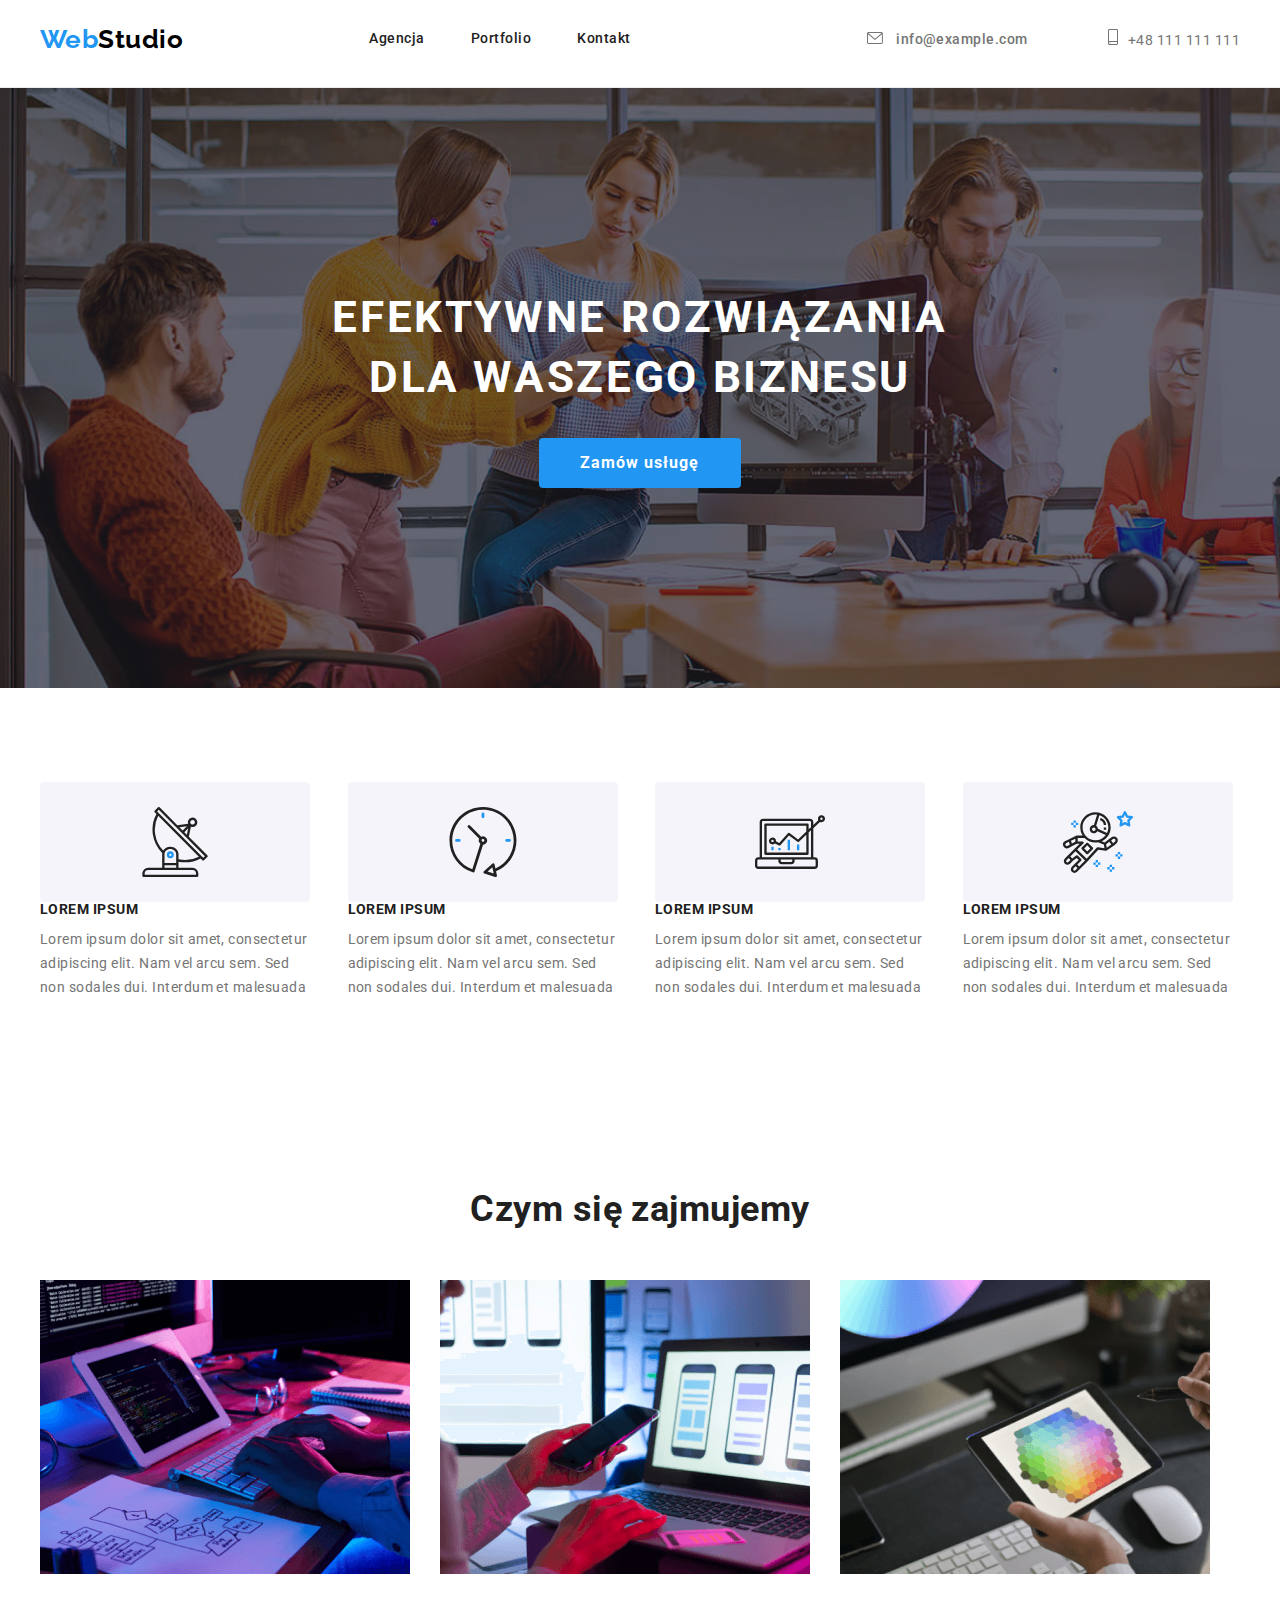
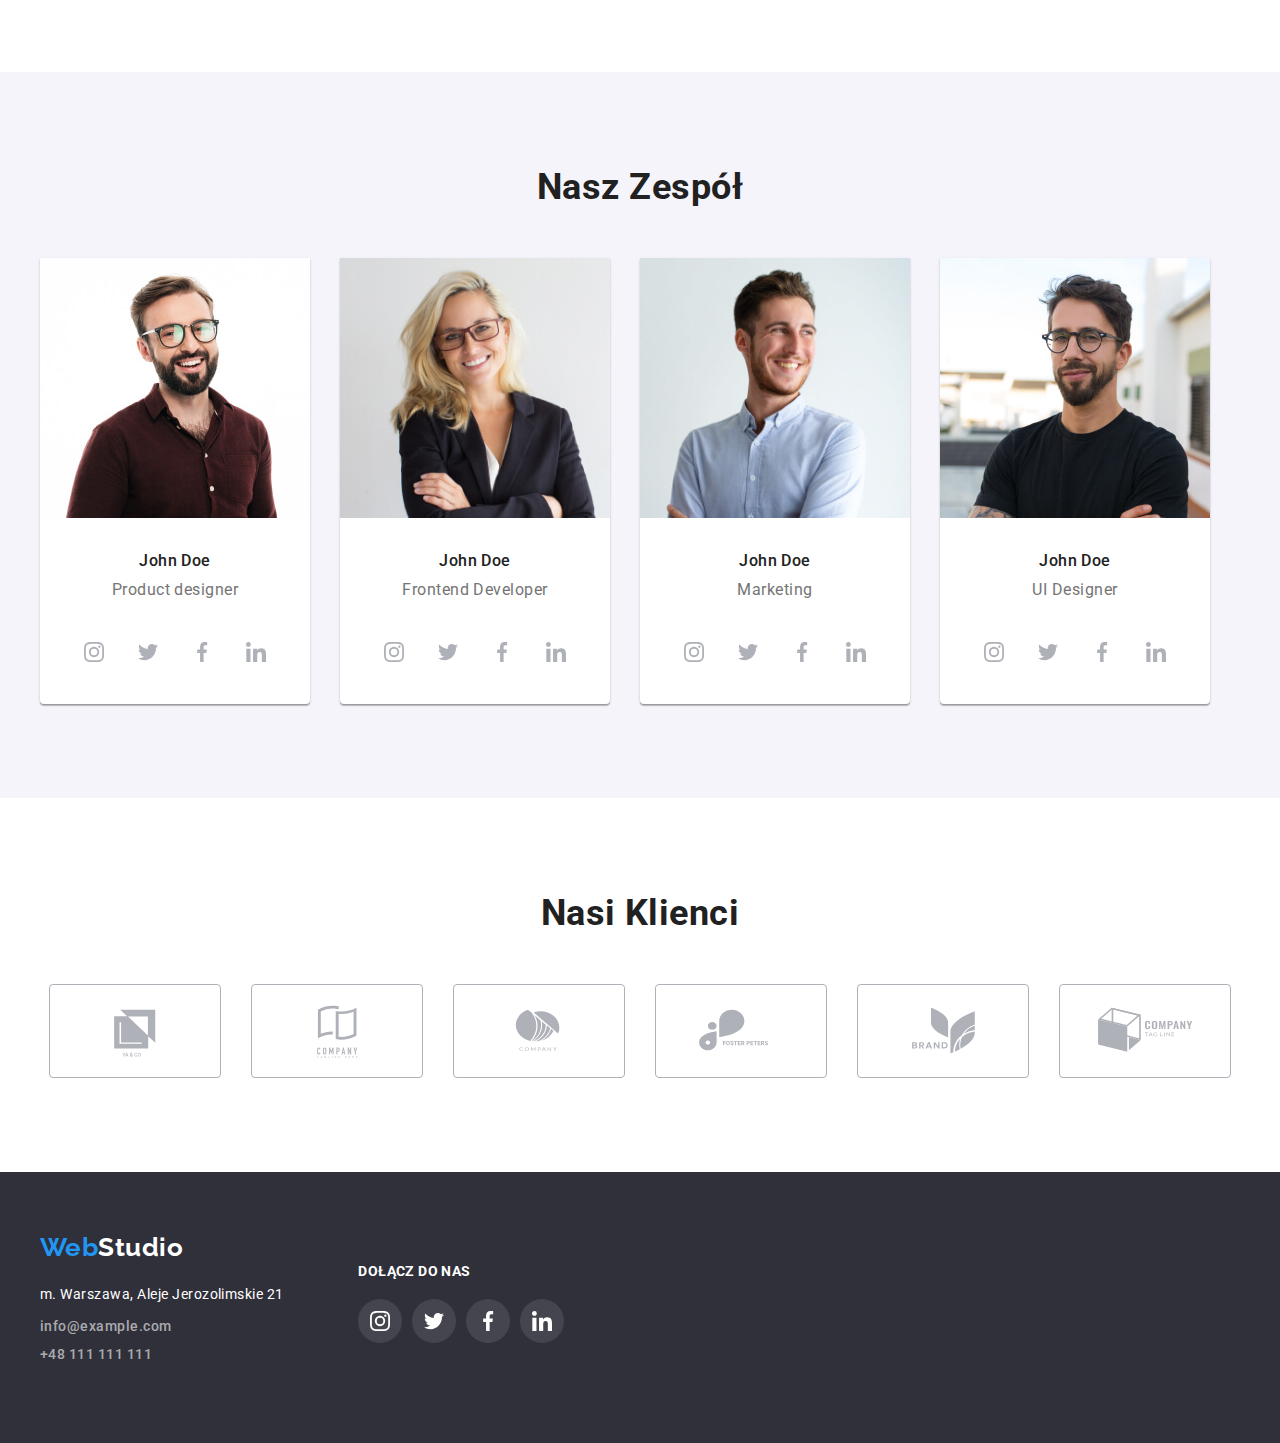
<file: index.html>
<!DOCTYPE html>
<html lang="en">
  <head>
    <meta charset="UTF-8" />
    <meta http-equiv="X-UA-Compatible" content="IE=edge" />
    <meta name="viewport" content="width=device-width, initial-scale=1.0" />

    <title>Studio</title>
    <link rel="preconnect" href="https://fonts.googleapis.com" />
    <link rel="preconnect" href="https://fonts.gstatic.com" crossorigin />
    <link
      href="https://fonts.googleapis.com/css2?family=Raleway:wght@700&display=swap"
      rel="stylesheet"
    />
    <link rel="preconnect" href="https://fonts.googleapis.com" />
    <link rel="preconnect" href="https://fonts.gstatic.com" crossorigin />
    <link
      href="https://fonts.googleapis.com/css2?family=Roboto:wght@400;500;700;900&display=swap"
      rel="stylesheet"
    />
    <link
      rel="stylesheet"
      href="https://cdnjs.cloudflare.com/ajax/libs/modern-normalize/1.1.0/modern-normalize.min.css"
      integrity="sha512-wpPYUAdjBVSE4KJnH1VR1HeZfpl1ub8YT/NKx4PuQ5NmX2tKuGu6U/JRp5y+Y8XG2tV+wKQpNHVUX03MfMFn9Q=="
      crossorigin="anonymous"
      referrerpolicy="no-referrer"
    />
    <link rel="stylesheet" href="./css/styles.css" />
  </head>
  <body class="body-class">
    <header class="header-class">
      <div class="container header-wrapper">
        <a class="logo-item" href="./index.html">
          <p class="studioname">
            <span class="dark-logo">Web</span><span class="black">Studio</span>
          </p>
        </a>
        <nav class="navmenu-index">
          <ul class="menu topline">
            <li class="list-menu">
              <a class="agency elementblue" href="#">Agencja</a>
            </li>
            <li class="list-menu">
              <a class="portfolio elementblue" href="portfolio.html"
                >Portfolio</a
              >
            </li>
            <li class="list-menu">
              <a class="contacts elementblue" href="#">Kontakt</a>
            </li>
          </ul>
        </nav>
        <ul class="mail-telephone">
          <li class="mailandtel">
            <a
              class="mail-adress mail elementblue"
              href="mailto:info@example.com"
            >
              <svg class="mail-icon" width="16" height="12">
                <use href="./images/icons.svg#icon-envelope"></use>
              </svg>
              info@example.com</a
            >
          </li>
          <li class="mailandtel">
            <a class="telephone elementblue" href="tel:+48111111111"><svg  class="smartphone-icon" width="10" height="16"><use href="./images/icons.svg#icon-smartphone"></use></svg>+48 111 111 111</a>
          </li>
      </ul>
</div>
</header>
<main>
<section class="section-gray">
<div class="container">
  <div class="dark grey-class">
    <div class="text-h1">
    <h1 class="h1">Efektywne rozwiązania dla waszego biznesu</h1>
         <button class="button-main">Zamów usługę</button>
        </div>
  </div>
</div>
</section>
<section class="section">
<div class="container lorems">
  <ul class="lorem">
    <li>
<div class="lorem-icons-menu">
    <svg width="65,32" height="70"><use class="lorem-icons" href="./images/icons.svg#icon-antenna-1"></use></svg></div>
        <h3 class="lorem-h3">LOREM IPSUM</h3>
        <p class="loremparagraph">Lorem ipsum dolor sit amet, consectetur adipiscing elit. Nam vel arcu sem. Sed non sodales dui. Interdum et malesuada</p>
    </li>
    <li>
        <div class="lorem-icons-menu">
            <svg width="65,32" height="70"><use class="lorem-icons" href="./images/icons.svg#icon-clock-1"></use></svg></div>
        <h3 class="lorem-h3">LOREM IPSUM</h3>
        <p class="loremparagraph">Lorem ipsum dolor sit amet, consectetur adipiscing elit. Nam vel arcu sem. Sed non sodales dui. Interdum et malesuada</p>
    </li>
    <li>
        <div class="lorem-icons-menu">
            <svg width="65,32" height="70"><use class="lorem-icons" href="./images/icons.svg#icon-diagram-1"></use></svg></div>
        <h3 class="lorem-h3">LOREM IPSUM</h3>
        <p class="loremparagraph">Lorem ipsum dolor sit amet, consectetur adipiscing elit. Nam vel arcu sem. Sed non sodales dui. Interdum et malesuada</p>
    </li>
    <li>
        <div class="lorem-icons-menu">
            <svg width="65,32" height="70"><use class="lorem-icons" href="./images/icons.svg#icon-astronaut-1"></use></svg></div>
        <h3 class="lorem-h3">LOREM IPSUM</h3>
        <p class="loremparagraph">Lorem ipsum dolor sit amet, consectetur adipiscing elit. Nam vel arcu sem. Sed non sodales dui. Interdum et malesuada</p>
    </li>
</ul>
</div>
</section>
    <section class="section">
      <div class="container">
        <div class="job-class">
      <h2 class="job">Czym się zajmujemy</h2> </div>
      <ul class="list-pictures" class="pictures">
        <li class="picture">
          <img class="picture-margin"
            src="images/img00.png"
            alt="keyboard"
            width="370"
            height="294"
          />
        </li>
        <li class="picture">
          <img class="picture-margin"
            src="images/img(01).png"
            alt="tablet "
            width="370"
            height="294"
          />
        </li>
        <li class="picture">
          <img class="picture-margin"
            src="images/img(02).png"
            alt="tabletwithpen"
            width="370"
            height="294"
          />
        </li>
      </ul>
    </div>
    </section>
    <section class="section our-team">
      <div class="container">
        <div class="team-class">
          <h2 class="team">Nasz Zespół</h2>
          <ul class="team-list" class="teammembers">
            <li class="member">
              <img
                class="picture-job"
                src="images/img(13).jpg"
                alt="product designer"
                width="270"
                height="260"
              />
                <p class="name">John Doe</p>
                <p class="position">Product designer</p>
                  <div class="smteam">
                    <ul class="team-icons"> 
                    <li class="icon-team-bootom">
                      <a class="sm-link" href="http://instagram.com">
                    <svg class="sm-team-icon" width="20" height="20">
                      <use xlink:href="./images/icons.svg#icon-instagram-2"></use>
                    </svg>
                  </a>
                </li>
                <li class="icon-team-bootom">
                  <a class="sm-link" href="http://twitter.com">
                    <svg class="sm-team-icon" width="20" height="20">
                      <use xlink:href="./images/icons.svg#icon-twitter-1"></use>
                    </svg>
                  </a>
                </li>
                <li class="icon-team-bootom">
                  <a class="sm-link" href="http://facebook.com">
                    <svg class="sm-team-icon" width="20" height="20">
                      <use xlink:href="./images/icons.svg#icon-facebook-1"></use>
                    </svg>
                  </a>
                </li>
                <li class="icon-team-bootom">
                  <a class="sm-link" href="http://linkedin.com">
                    <svg class="sm-team-icon" width="20" height="20">
                      <use xlink:href="./images/icons.svg#icon-linkedin-1"></use>
                    </svg>
                  </a>
                </li></ul></div>  
            </li>
            <li class="member">
              <img
                class="picture-job"
                src="images/img.jpg"
                alt="frontend developer"
                width="270"
                height="260"
              />
                <p class="name">John Doe</p>
                <p class="position">Frontend Developer</p>
                <div class="smteam">
                  <ul class="team-icons"> 
                  <li class="icon-team-bootom">
                    <a class="sm-link"  href="http://instagram.com">
                  <svg class="sm-team-icon" width="20" height="20">
                    <use xlink:href="./images/icons.svg#icon-instagram-2"></use>
                  </svg>
                </a>
              </li>
              <li class="icon-team-bootom">
                <a class="sm-link" href="http://twitter.com">
                  <svg class="sm-team-icon" width="20" height="20">
                    <use xlink:href="./images/icons.svg#icon-twitter-1"></use>
                  </svg>
                </a>
              </li>
              <li class="icon-team-bootom">
                <a class="sm-link" href="http://facebook.com">
                  <svg class="sm-team-icon" width="20" height="20">
                    <use xlink:href="./images/icons.svg#icon-facebook-1"></use>
                  </svg>
                </a>
              </li>
              <li class="icon-team-bootom">
                <a class="sm-link" href="http://linkedin.com">
                  <svg class="sm-team-icon" width="20" height="20">
                    <use xlink:href="./images/icons.svg#icon-linkedin-1"></use>
                  </svg>
                </a>
              </li></ul></div>  
          </li>
            <li class="member">
              <img
                class="picture-job"
                src="images/img(1).jpg"
                alt="marketing"
                width="270"
                height="260"
              />
                <p class="name">John Doe</p>
                <p class="position">Marketing</p>
                <div class="smteam">
                  <ul class="team-icons"> 
                  <li class="icon-team-bootom">
                    <a class="sm-link" href="http://instagram.com">
                  <svg class="sm-team-icon" width="20" height="20">
                    <use xlink:href="./images/icons.svg#icon-instagram-2"></use>
                  </svg>
                </a>
              </li>
              <li class="icon-team-bootom">
                <a class="sm-link"  href="http://twitter.com">
                  <svg class="sm-team-icon" width="20" height="20">
                    <use xlink:href="./images/icons.svg#icon-twitter-1"></use>
                  </svg>
                </a>
              </li>
              <li class="icon-team-bootom">
                <a class="sm-link" href="http://facebook.com">
                  <svg class="sm-team-icon" width="20" height="20">
                    <use xlink:href="./images/icons.svg#icon-facebook-1"></use>
                  </svg>
                </a>
              </li>
              <li class="icon-team-bootom">
                <a class="sm-link" href="http://linkedin.com">
                  <svg class="sm-team-icon" width="20" height="20">
                    <use xlink:href="./images/icons.svg#icon-linkedin-1"></use>
                  </svg>
                </a>
              </li></ul></div>  
          </li>
            </li>
            <li class="member">
              <img
                class="picture-job"
                src="images/img(14).jpg"
                alt="ui designer"
                width="270"
                height="260"
              />
                <p class="name">John Doe</p>
                <p class="position">UI Designer</p>
                <div class="smteam">
                  <ul class="team-icons"> 
                  <li class="icon-team-bootom">
                    <a class="sm-link"  href="http://instagram.com">
                  <svg class="sm-team-icon" width="20" height="20">
                    <use xlink:href="./images/icons.svg#icon-instagram-2"></use>
                  </svg>
                </a>
              </li>
              <li class="icon-team-bootom">
                <a class="sm-link" href="http://twitter.com">
                  <svg class="sm-team-icon" width="20" height="20">
                    <use xlink:href="./images/icons.svg#icon-twitter-1"></use>
                  </svg>
                </a>
              </li>
              <li class="icon-team-bootom">
                <a class="sm-link" href="http://facebook.com">
                  <svg class="sm-team-icon" width="20" height="20">
                    <use xlink:href="./images/icons.svg#icon-facebook-1"></use>
                  </svg>
                </a>
              </li>
              <li class="icon-team-bootom">
                <a class="sm-link" href="http://linkedin.com">
                  <svg class="sm-team-icon" width="20" height="20">
                    <use xlink:href="./images/icons.svg#icon-linkedin-1"></use>
                  </svg>
                </a>
              </li></ul></div>  
            </li>
          </ul>
        </div>
      </div>
    </section>
  </main>
  <section class="section">
    <div class="container">
    <h2 class="team">Nasi Klienci</h2>
        <ul class="our-clients">
          <li>
            <a href="#" class="clients-link"><svg class="client-icon" width="170">
              <use href="./images/icons.svg#icon-Client-1" ></use></svg></a>
        </li>
        <li>
          <a href="#" class="clients-link"><svg class="client-icon" width="170">
            <use href="./images/icons.svg#icon-Client-2" ></use></svg></a>
      </li>
      <li>
        <a href="#" class="clients-link"><svg class="client-icon" width="170">
          <use href="./images/icons.svg#icon-Client-3" ></use></svg></a>
    </li>
            <li>
                <a href="#"  class="clients-link"><svg class="client-icon" width="170">
                  <use href="./images/icons.svg#icon-Client-4" ></use></svg></a>
            </li>
            <li class="client">
              <a href="#"  class="clients-link"><svg class="client-icon" width="170">
                <use href="./images/icons.svg#icon-Client-5" ></use></svg></a>
          </li>
          <li>
            <a href="#"  class="clients-link"><svg class="client-icon" width="170">
              <use href="./images/icons.svg#icon-Client-6" ></use></svg></a>
        </li>
        </ul>
    </div>
</section>
<section>
  <footer class="dark-background"> 
      <div class="container">
        <div class="padding-logo-fotter">
      <a class="footer-logo"  href="./index.html"> 
        <span class="studioname">Web</span><span class="white">Studio</span></a>
        <p class="cityadress padding-adress-fotter">
          m. Warszawa, Aleje Jerozolimskie 21</p>
        <ul class="link-item">
          <li class="padding-mail-footer">
            <a class="mail list-element elementblue" 
            href="mailto:info@example.com">info@example.com</a>
          </li>
          <li class="padding-tel-footer">
              <a class="mail list-element elementblue" 
              href="tel:+48111111111">+48 111 111 111</a>
          </li>
        </ul>
        </div>
      <div class="joinus-section">
        <h3 class="joinus-text">DOŁĄCZ DO NAS</h3>
        <ul class="joinus-icons">
          <li class="joinus-margin">
            <a class="joinus-link" href="#">
              <svg width="20" height="20">
                <use
                  class="joinus-icons"
                  href="./images/icons.svg#icon-instagram-2"
                ></use>
              </svg>
            </a>
          </li>
          <li class="joinus-margin">
            <a class="joinus-link" href="#">
              <svg width="20" height="20">
                <use
                  class="joinus-icons"
                  href="./images/icons.svg#icon-twitter-1"
                ></use>
              </svg>
            </a>
          </li>
          <li class="joinus-margin">
            <a class="joinus-link" href="#">
              <svg width="20" height="20">
                <use
                  class="joinus-icons"
                  href="./images/icons.svg#icon-facebook-1"
                ></use>
              </svg>
            </a>
          </li>
          <li class="joinus-margin">
            <a class="joinus-link" href="#">
              <svg width="20" height="20">
                <use
                  class="joinus-icons"
                  href="./images/icons.svg#icon-linkedin-1"
                ></use>
              </svg>
            </a>
          </li>
        </ul>
      </div>
    </div>
  </footer>
</body>
</html>
</file>
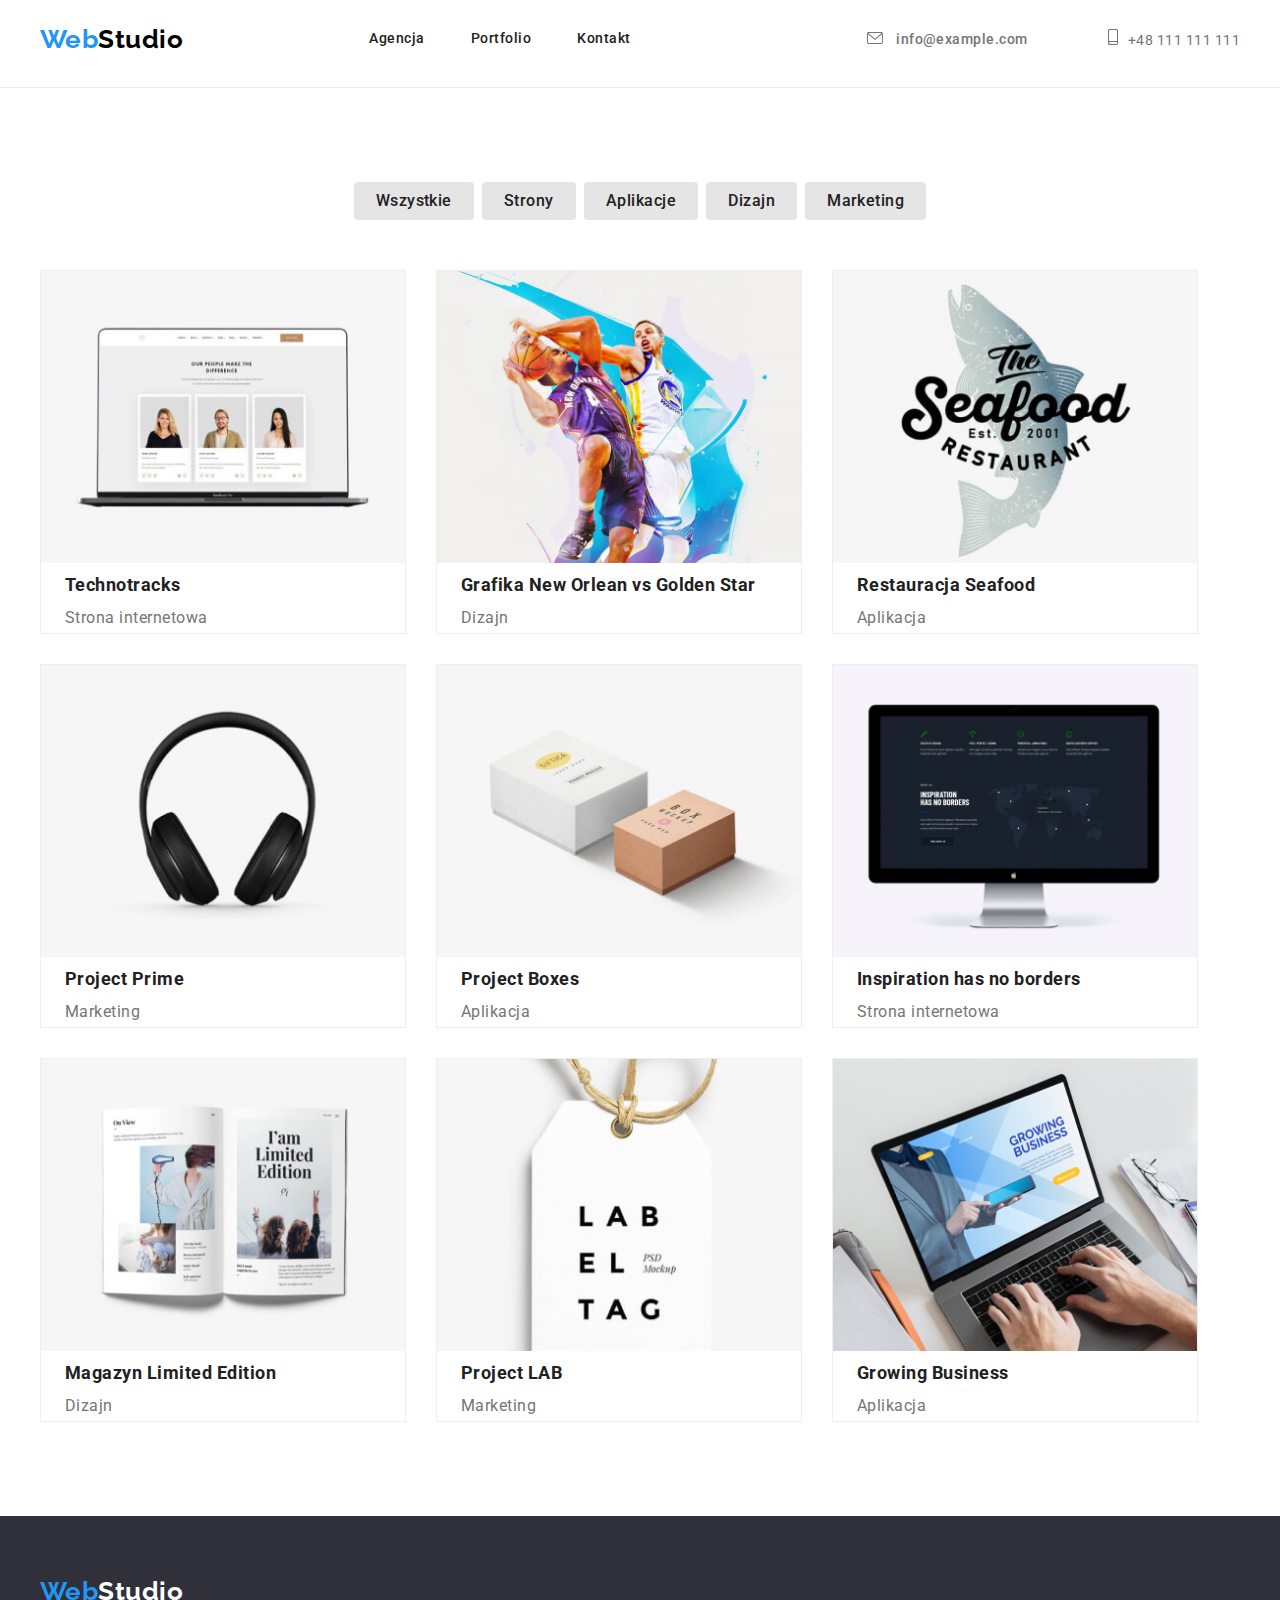
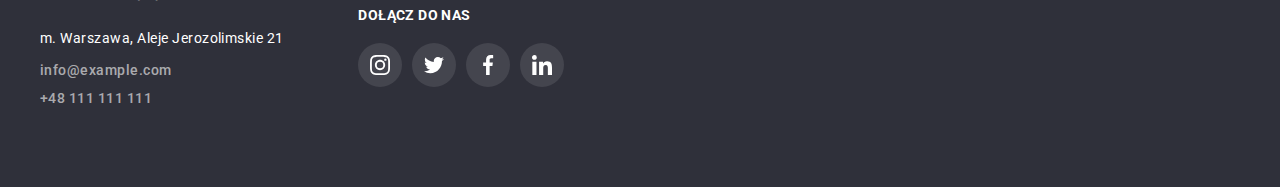
<file: portfolio.html>
<!DOCTYPE html>
<html lang="en">
  <head>
    <meta charset="UTF-8" />
    <meta http-equiv="X-UA-Compatible" content="IE=edge" />
    <meta name="viewport" content="width=device-width, initial-scale=1.0" />

    <title>Studio</title>
    <link rel="preconnect" href="https://fonts.googleapis.com" />
    <link rel="preconnect" href="https://fonts.gstatic.com" crossorigin />
    <link
      href="https://fonts.googleapis.com/css2?family=Raleway:wght@700&display=swap"
      rel="stylesheet"
    />
    <link rel="preconnect" href="https://fonts.googleapis.com" />
    <link rel="preconnect" href="https://fonts.gstatic.com" crossorigin />
    <link
      href="https://fonts.googleapis.com/css2?family=Roboto:wght@400;500;700;900&display=swap"
      rel="stylesheet"
    />
    <link
      rel="stylesheet"
      href="https://cdnjs.cloudflare.com/ajax/libs/modern-normalize/1.1.0/modern-normalize.min.css"
      integrity="sha512-wpPYUAdjBVSE4KJnH1VR1HeZfpl1ub8YT/NKx4PuQ5NmX2tKuGu6U/JRp5y+Y8XG2tV+wKQpNHVUX03MfMFn9Q=="
      crossorigin="anonymous"
      referrerpolicy="no-referrer"
    />
    <link rel="stylesheet" href="./css/styles.css" />
  </head>
  <body class="body-class">
    <header class="header-class">
      <div class="container header-wrapper">
        <a class="logo-item" href="./index.html">
          <p class="studioname">
            <span class="dark-logo">Web</span><span class="black">Studio</span>
          </p>
        </a>
        <nav class="navmenu-index">
          <ul class="menu topline">
            <li class="list-menu">
              <a class="agency elementblue" href="#">Agencja</a>
            </li>
            <li class="list-menu">
              <a class="portfolio elementblue" href="portfolio.html"
                >Portfolio</a
              >
            </li>
            <li class="list-menu">
              <a class="contacts elementblue" href="#">Kontakt</a>
            </li>
          </ul>
        </nav>
        <ul class="mail-telephone">
          <li class="mailandtel">
            <a
              class="mail-adress mail elementblue"
              href="mailto:info@example.com"
            >
              <svg class="mail-icon" width="16" height="12">
                <use href="./images/icons.svg#icon-envelope"></use>
              </svg>
              info@example.com</a
            >
          </li>
          <li class="mailandtel">
            <a class="telephone elementblue" href="tel:+48111111111"><svg  class="smartphone-icon" width="10" height="16"><use href="./images/icons.svg#icon-smartphone"></use></svg>+48 111 111 111</a>
          </li>
      </ul>
</div>
</header>
    <main>
      <section class="section-portfolio">
        <div class="container">
          <ul class="buttons-portfolio">
            <li><button class="button-all">Wszystkie</button></li>
            <li><button class="button-other">Strony</button></li>
            <li><button class="button-other">Aplikacje</button></li>
            <li><button class="button-other">Dizajn</button></li>
            <li><button class="button-other">Marketing</button></li>
          </ul>
        </div>
        <div class="container">
          <ul class="imagesproject">
            <li class="project">
              <img
                class="picture-margin"
                src="images/img(2).jpg"
                alt="webpage"
                width="364"
                height="292"
              />
              <p class="specialization">Technotracks</p>
              <p class="range">Strona internetowa</p>
            </li>
            <li class="project">
              <img
                class="picture-margin"
                src="images/img(5).jpg"
                alt="basketballmatch"
                width="364"
                height="292"
              />
              <p class="specialization">Grafika New Orlean vs Golden Star</p>
              <p class="range">Dizajn</p>
            </li>
            <li class="project">
              <img
                class="picture-margin"
                src="images/img(6).jpg"
                alt="seafoodlogotype"
                width="364"
                height="292"
              />
              <p class="specialization">Restauracja Seafood</p>
              <p class="range">Aplikacja</p>
            </li>
            <li class="project">
              <img
                class="picture-margin"
                src="images/img(7).jpg"
                alt="headphonespicture"
                width="364"
                height="292"
              />
              <p class="specialization">Project Prime</p>
              <p class="range">Marketing</p>
            </li>
            <li class="project">
              <img
                class="picture-margin"
                src="images/img(8).jpg"
                alt="twodiffboxes"
                width="364"
                height="292"
              />
              <p class="specialization">Project Boxes</p>
              <p class="range">Aplikacja</p>
            </li>
            <li class="project">
              <img
                class="picture-margin"
                src="images/img(9).jpg"
                alt="darthemeondesktop"
                width="364"
                height="292"
              />
              <p class="specialization">Inspiration has no borders</p>
              <p class="range">Strona internetowa</p>
            </li>
            <li class="project">
              <img
                class="picture-margin"
                src="images/img(10).jpg"
                alt="openmagazine"
                width="364"
                height="292"
              />
              <p class="specialization">Magazyn Limited Edition</p>
              <p class="range">Dizajn</p>
            </li>
            <li class="project">
              <img
                class="picture-margin"
                src="images/img(11).jpg"
                alt="labeltag"
                width="364"
                height="292"
              />
              <p class="specialization">Project LAB</p>
              <p class="range">Marketing</p>
            </li>
            <li class="project">
              <img
                class="picture-margin"
                src="images/img(12).jpg"
                alt="growingbusinesspageonlaptop"
                width="364"
                height="292"
              />
              <p class="specialization">Growing Business</p>
              <p class="range">Aplikacja</p>
            </li>
          </ul>
        </div>
      </section>
      <section>
        <footer class="dark-background"> 
            <div class="container">
              <div class="padding-logo-fotter">
            <a class="footer-logo"  href="./index.html"> 
              <span class="studioname">Web</span><span class="white">Studio</span></a>
              <p class="cityadress padding-adress-fotter">
                m. Warszawa, Aleje Jerozolimskie 21</p>
              <ul class="link-item">
                <li class="padding-mail-footer">
                  <a class="mail list-element elementblue" 
                  href="mailto:info@example.com">info@example.com</a>
                </li>
                <li class="padding-tel-footer">
                    <a class="mail list-element elementblue" 
                    href="tel:+48111111111">+48 111 111 111</a>
                </li>
              </ul>
              </div>
            <div class="joinus-section">
              <h3 class="joinus-text">DOŁĄCZ DO NAS</h3>
              <ul class="joinus-icons">
                <li class="joinus-margin">
                  <a class="joinus-link" href="#">
                    <svg width="20" height="20">
                      <use
                        class="joinus-icons"
                        href="./images/icons.svg#icon-instagram-2"
                      ></use>
                    </svg>
                  </a>
                </li>
                <li class="joinus-margin">
                  <a class="joinus-link" href="#">
                    <svg width="20" height="20">
                      <use
                        class="joinus-icons"
                        href="./images/icons.svg#icon-twitter-1"
                      ></use>
                    </svg>
                  </a>
                </li>
                <li class="joinus-margin">
                  <a class="joinus-link" href="#">
                    <svg width="20" height="20">
                      <use
                        class="joinus-icons"
                        href="./images/icons.svg#icon-facebook-1"
                      ></use>
                    </svg>
                  </a>
                </li>
                <li class="joinus-margin">
                  <a class="joinus-link" href="#">
                    <svg width="20" height="20">
                      <use
                        class="joinus-icons"
                        href="./images/icons.svg#icon-linkedin-1"
                      ></use>
                    </svg>
                  </a>
                </li>
              </ul>
            </div>
          </div>
        </footer>
      </body>
    </html>
</file>
<file: css/styles.css>
:root {
  --main-color: #2196f3;
  --secondary-color: white;
  --third-color: #757575;
  --fourth-color: #ffffff;
  --fifth-color: #212121;
  --sixth-color: #f5f4fa;
  --seventh-color: #2f303a;
  --eighth-color: #e5e5e5;
  --nineth-color: #000000;
  --tenth-color: black;
}

* {
  margin: 0;
  padding: 0;
}
.team {
  font-size: 36px;
  font-weight: 700;
  line-height: 1.17;
  text-align: center;
  margin-bottom: 50px;
}

a {
  text-decoration: none;
}
ul {
  list-style-type: none;
  padding: 0;
  margin: 0;
}
.section-portfolio {
  padding-bottom: 94px;
}

.body-class {
  font-family: "Roboto", sans-serif;
  color: var(--fifth-color);
  letter-spacing: 0.03em;
}
.section-gray {
  background: var(--seventh-color);
  background-size: cover;
  background: var(--seventh-color);
  background-image: linear-gradient(
      rgba(47, 48, 58, 0.4),
      rgba(47, 48, 58, 0.4)
    ),
    url(../images/BackgroundIndex.jpg);
  background-size: cover;
  max-width: 1600px;
  height: 600px;
  margin: 0 auto;
}
.mail-icon {
  fill: var(--third-color);
  margin-right: 10px;
}

.smartphone-icon {
  fill: var(--third-color);
  margin-right: 10px;
}
.mail:hover svg,
.mail:focus svg {
  fill: var(--main-color);
}

.h1 {
  font-size: 44px;
  color: var(--secondary-color);
  line-height: 1.36;
  letter-spacing: 0.06em;
  text-transform: uppercase;
  max-width: 696px;
  margin-bottom: 30px;
}

.agency {
  color: var(--fifth-color);
  margin-right: 46px;
}

.portfolio {
  color: var(--fifth-color);
  margin-right: 46px;
}
.contacts {
  color: var(--fifth-color);
}

.mail-telephone {
  display: flex;
  gap: 30px;
}
.mailandtel {
  margin-left: 50px;
}

.mail-adress {
  color: var(--third-color);
  font-weight: 500;
  font-size: 14px;
  line-height: 1.14;
}
.telephone {
  color: var(--third-color);
  font-size: 14px;
}

.lorem {
  display: flex;
  line-height: 1.14;
  justify-content: center;
  gap: 30px;
}

.loremparagraph {
  margin-top: 10px;
}

.lorem-h3 {
  text-align: left;
  font-weight: 700;
  font-size: 14px;
  line-height: 1.14;
}
.list {
  font-weight: 700;
  font-size: 14px;
  line-height: 1.14;
}
.job {
  font-size: 36px;
  font-weight: 700;
  line-height: 1.17;
  text-align: center;
  margin-bottom: 50px;
}
.job-class {
  font-size: 36px;
  font-weight: 700;
  line-height: 1.17;
  text-align: center;
  display: inline;
  margin: 0 auto;
}
.loremparagraph {
  font-size: 14px;
  line-height: 1.71;
  color: var(--third-color);
}
.lorem-icons-menu {
  display: flex;
  justify-content: center;
  align-items: center;
  background-color: #f5f4fa;
  height: 120px;
  border-radius: 4px;
  width: 270px;
  height: 120px;
}

.name {
  font-weight: 500;
  font-size: 16px;
  line-height: 1.18;
  text-align: center;
  margin-top: 30px;
}

.position {
  font-size: 16px;
  line-height: 1.18;
  color: var(--third-color);
  text-align: center;
  margin-top: 10px;
  margin-bottom: 30px;
}

.list-element {
  color: rgba(255, 255, 255, 0.6);
  font-weight: 500;
  font-size: 14px;
  line-height: 1.14;
}

.colorgrey {
  color: var(--third-color);
}

.navmenu-index {
  text-decoration: none;
  font-size: 14px;
  line-height: 1.17;
  display: flex;
  align-items: center;
}
.navmenu-portfolio {
  text-decoration: none;
  font-size: 14px;
  line-height: 1.17;
  display: flex;
  align-items: center;
}

.navmenu-index > .menu {
  color: var(--tenth-color);
}

.navmenu-portfolio > .menu {
  color: var(--tenth-color);
}
.footer-logo {
  margin: 0 auto;
  display: inline-block;
}

.studioname > .dark-logo,
.footer-logo > .dark {
  color: var(--main-color);
}
.joinus-section {
  margin-left: 70px;
  display: inline-block;
}

.joinus-icons {
  display: flex;
  margin-top: 20px;
}
.joinus-text {
  color: var(--fourth-color);
  font-weight: 700px;
  font-size: 14px;
  line-height: 16px;
  letter-spacing: 0.03em;
}
.joinus-link svg {
  fill: var(--fourth-color);
}
.joinus-margin {
  margin-right: 10px;
}

.joinus-margin:last-child {
  margin-right: 0;
}

.joinus-link {
  display: flex;
  border-radius: 50%;
  width: 44px;
  height: 44px;
  align-items: center;
  justify-content: center;
  background: rgba(255, 255, 255, 0.1);
}
.joinus-link:hover,
.joinus-link:focus {
  background-color: var(--main-color);
  box-shadow: 0px 3px 1px rgba(0, 0, 0, 0.1), 0px 1px 2px rgba(0, 0, 0, 0.08),
    0px 2px 2px rgba(0, 0, 0, 0.12);
}

.menu {
  display: flex;
}
.contact {
  color: var(--third-color);
  font-size: 14px;
  font-weight: 500;
  line-height: 1.17;
}
.contact:hover {
  color: var(--main-color);
}

.imagesdescription {
  color: var(--fifth-color);
  font-weight: 700;
  font-size: 18px;
  line-height: 2;
}
.signdescription {
  color: var(--third-color);

  font-size: 16px;
  line-height: 1.8;
}

.studioname {
  color: var(--main-color);
  font-family: "Raleway";
  font-weight: 700;
  font-size: 26px;
  line-height: 1.19;
}

.black {
  color: var(--nineth-color);
  font-family: "Raleway";
  font-weight: 700;
  font-size: 26px;
  line-height: 1.19;
}

.white {
  color: var(--fourth-color);
  font-family: "Raleway";
  font-weight: 700;
  font-size: 26px;
  line-height: 1.19;
}

.highlight {
  color: var(--nineth-color);
}
.highlightwhite {
  color: var(--fourth-color);
}

.topline {
  font-weight: 500;
  font-size: 14px;
  line-height: 1.14;
}

.portoflio {
  color: var(--main-color);
  font-weight: 500;
  font-size: 14px;
  line-height: 1.71;
  letter-spacing: 0.02em;
}

.elementblue:hover,
.elementblue:focus,
.elementblue:active {
  color: var(--main-color);
}
.elementblue:hover svg {
  fill: var(--main-color);
}

.button-main {
  background-color: var(--main-color);
  font-weight: 700;
  color: white;
  cursor: pointer;
  padding: 10px 42px 10px 41px;
  border-radius: 4px;
  text-align: center;
  margin-left: auto;
  margin-right: auto;
  font-family: inherit;
  font-size: 16px;
  font-weight: 700;
  line-height: 1.88;
  letter-spacing: 0.06em;
  border: none;
  display: block;
  text-decoration: none;
}

.cityadress {
  margin: 0 auto;
  margin-top: 20px;
  margin-bottom: 9px;
  color: var(--fourth-color);

  font-size: 14px;
  line-height: 1.71;
}

.link-item {
  display: flex;
  flex-direction: column;
  margin: 0 auto;
  gap: 9px;
}

.nonetextstyle {
  font-style: inherit;
}
.container {
  padding: 0 15px;
  width: 100%;
  width: 1200px;
  margin: 0 auto;
}
.header-wrapper {
  display: flex;
  justify-content: space-between;
  align-items: center;
  padding-top: 24px;
  margin-bottom: 32px;
}
.header-class {
  padding: 24 0;
  border-bottom: 1px solid #ececec;
}

.lorem-margin:last-child {
  margin-right: 0;
}
.align-member {
  text-align: center;
}
.team-class {
  background-color: #f5f4fa;
}
.team-list {
  display: flex;
  gap: 30px;
}
.our-clients {
  display: flex;
  justify-content: center;
  gap: 30px;
}
.clients-link {
  display: flex;
  align-items: center;
  justify-content: center;
  border: 1px solid currentColor;
  color: #afb1b8;
  border-radius: 4px;
  width: 170px;
  height: 92px;
  cursor: pointer;
}
.icon-team-bootom {
  text-align: center;
}
.team-icons {
  display: flex;
  align-items: center;
  justify-content: center;
  gap: 10px;
  margin-bottom: 30px;
}

.sm-link {
  display: flex;
  width: 44px;
  height: 44px;
  border-radius: 50%;
  align-items: center;
  justify-content: center;
  color: #afb1b8;
}
.icon-team-bootom {
  text-align: center;
}
.sm-link:hover {
  background-color: var(--main-color);
  color: #fff;
  transition: 250ms;
  transition: cubic-bezier(0.4, 0, 0.2, 1);
}

.sm-team-icon:hover svg,
.sm-team-icon:focus svg {
  fill: var(--fourth-color);
  transition-duration: 250ms;
  transition-timing-function: cubic-bezier(0.4, 0, 0.2, 1);
}

.sm-team-icon {
  fill: currentColor;
}

.clients-link svg {
  fill: currentColor;
}
.clients-link:hover {
  color: var(--main-color);
}

.member {
  background-color: var(--fourth-color);
  box-shadow: 0px 1px 3px rgb(0 0 0 / 12%), 0px 1px 1px rgb(0 0 0 / 14%),
    0px 2px 1px rgb(0 0 0 / 20%);
  border-radius: 0px 0px 4px 4px;
}

.our-team {
  background: var(--sixth-color);
}

.list-pictures {
  display: flex;
  flex-direction: row;
  gap: 30px;
}

.pictures-job {
  border-radius: 0px 0px 4px 4px;
}

.dark-background {
  background: var(--seventh-color);
  padding: 60px 0px;
}

containter {
  box-sizing: border-box;
  padding: 0 15px;
  width: 100%;
  max-width: 1200px;
  margin: 0 auto;
  display: flex;
}

.dark {
  padding-top: 200px;
  padding-bottom: 200px;
}
.footer-logo {
  font-size: 26px;
  font-family: "Raleway", sans-serif;
  font-weight: 700;
}
.logo {
  color: var(--fifth-color);
}
.footer-logo {
  color: var(--secondary-color);
}
.padding-logo-fotter {
  padding-bottom: 20px;
  display: inline-block;
}

.grey-class {
  display: flex;
  flex-direction: column;
  align-items: center;
  text-align: center;
}

.pictures {
  display: flex;
}

.picture-job {
  display: inline;
}

.images {
  justify-content: space-between;
}
/* Portfolio-css */

.portfolio-top {
  background-color: #ffffff;
}

.agency-two {
  color: var(--fifth-color);
  margin-right: 46px;
}

.portfolio-two {
  color: var(--fifth-color);
  margin-right: 46px;
}

.contacts-two {
  color: var(--fifth-color);
}

.mail-adress-two {
  color: var(--third-color);
  margin-right: 50px;
}

.telephone-two {
  color: var(--third-color);
}

.buttons-portfolio {
  justify-content: center;
  display: flex;
  gap: 8px;
  padding-bottom: 50px;
  margin-top: 94px;
}

.button-all {
  background-color: var(--eighth-color);
  font-family: "Roboto";
  font-style: normal;
  font-weight: 500;
  font-size: 16px;
  line-height: 26px;
  text-align: center;
  padding: 6px 22px 6px 22px;
  letter-spacing: 0.03em;
  color: var(--fifth-color);
  border-radius: 4px;
  border-style: none;
  cursor: pointer;
}

.button-other {
  background-color: var(--eighth-color);
  font-family: "Roboto";
  font-style: normal;
  font-weight: 500;
  font-size: 16px;
  line-height: 26px;
  padding: 6px 22px 6px 22px;
  text-align: center;
  letter-spacing: 0.03em;
  color: var(--fifth-color);
  border-radius: 4px;
  border-style: none;
  cursor: pointer;
}

.button-all:hover {
  color: var(--fourth-color);
  background-color: var(--main-color);
  box-shadow: 0px 3px 1px rgba(0, 0, 0, 0.1), 0px 1px 2px rgba(0, 0, 0, 0.08),
    0px 2px 2px rgba(0, 0, 0, 0.12);
}

.button-other:hover {
  color: var(--fourth-color);
  background-color: var(--main-color);
  box-shadow: 0px 3px 1px rgba(0, 0, 0, 0.1), 0px 1px 2px rgba(0, 0, 0, 0.08),
    0px 2px 2px rgba(0, 0, 0, 0.12);
}

.imagesproject {
  display: flex;
  gap: 30px;
  flex-wrap: wrap;
  cursor: pointer;
}
.project {
  background-color: var(--fourth-color);
  box-sizing: border-box;
  text-decoration: none;
  border: 1px #eeeeee solid;
}

.section {
  padding-top: 94px;
  padding-bottom: 94px;
}

.specialization {
  text-align: start;
  font-family: "Roboto";
  font-style: normal;
  font-weight: 700;
  font-size: 18px;
  line-height: 36px;
  color: var(--fifth-color);
  padding-left: 24px;
}

.range {
  text-align: start;
  font-family: "Roboto";
  font-style: normal;
  font-weight: 400;
  font-size: 16px;
  line-height: 30px;
  color: var(--third-color);
  padding-left: 24px;
}
</file>
